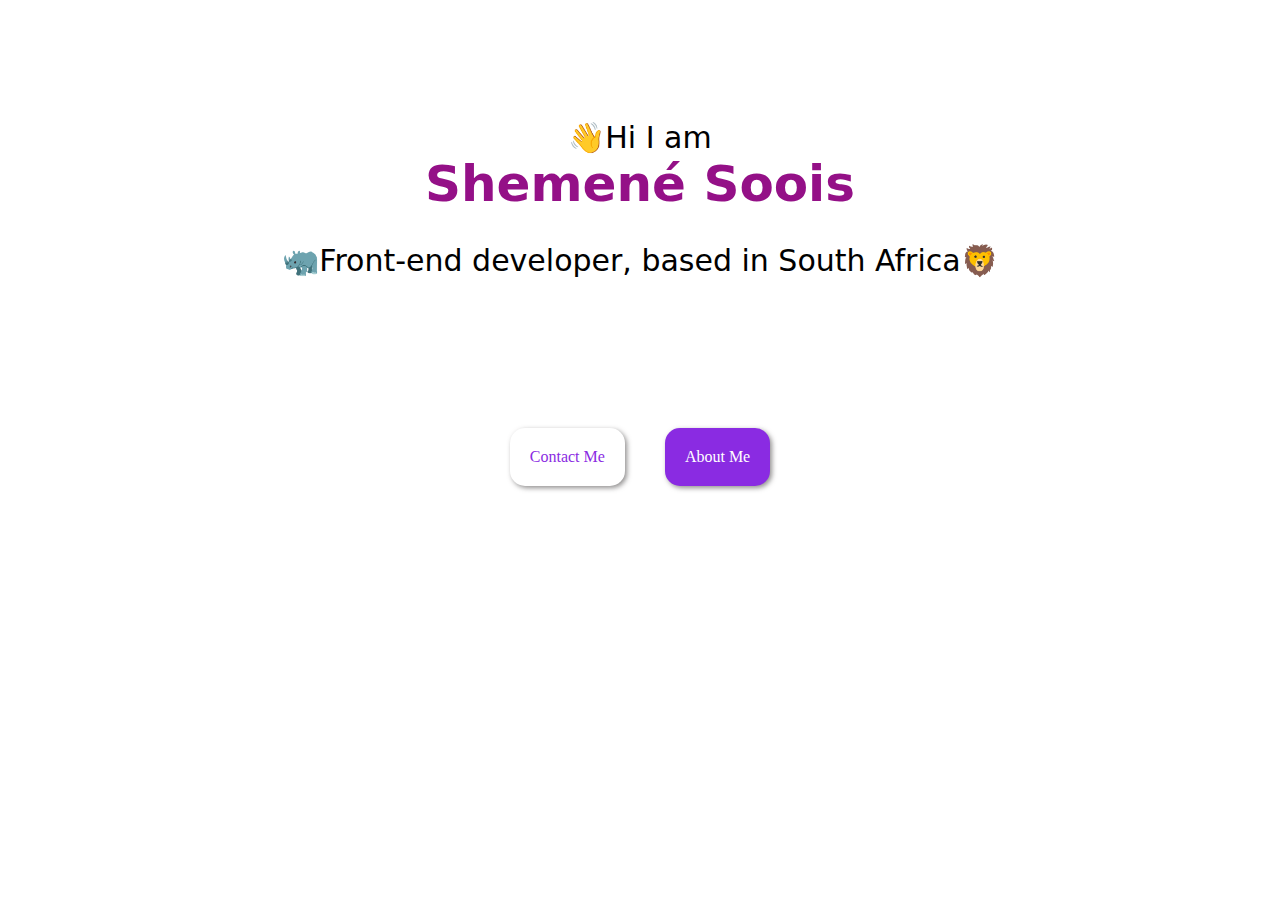
<file: index.html>
<!DOCTYPE html>
<html lang="en">
  <head>
    <meta charset="UTF-8" />
    <meta name="viewport" content="width=device-width, initial-scale=1.0" />
    <title>Shemene</title>
    <link rel="stylesheet" href="style.css" />
  </head>

  <body>
    <h1>
      👋Hi I am
      <br />
      <span>Shemené Soois</span>
      <p>🦏Front-end developer, based in South Africa🦁</p>
    </h1>
    <div class="container">
      <a target="blank" class="contact" href="about.html#contact-me"><span>Contact Me</span></a>
      <a target="blank" class="about" href="about.html"
        ><span>About Me</span></a
      >
    </div>
  </body>
</html>
</file>
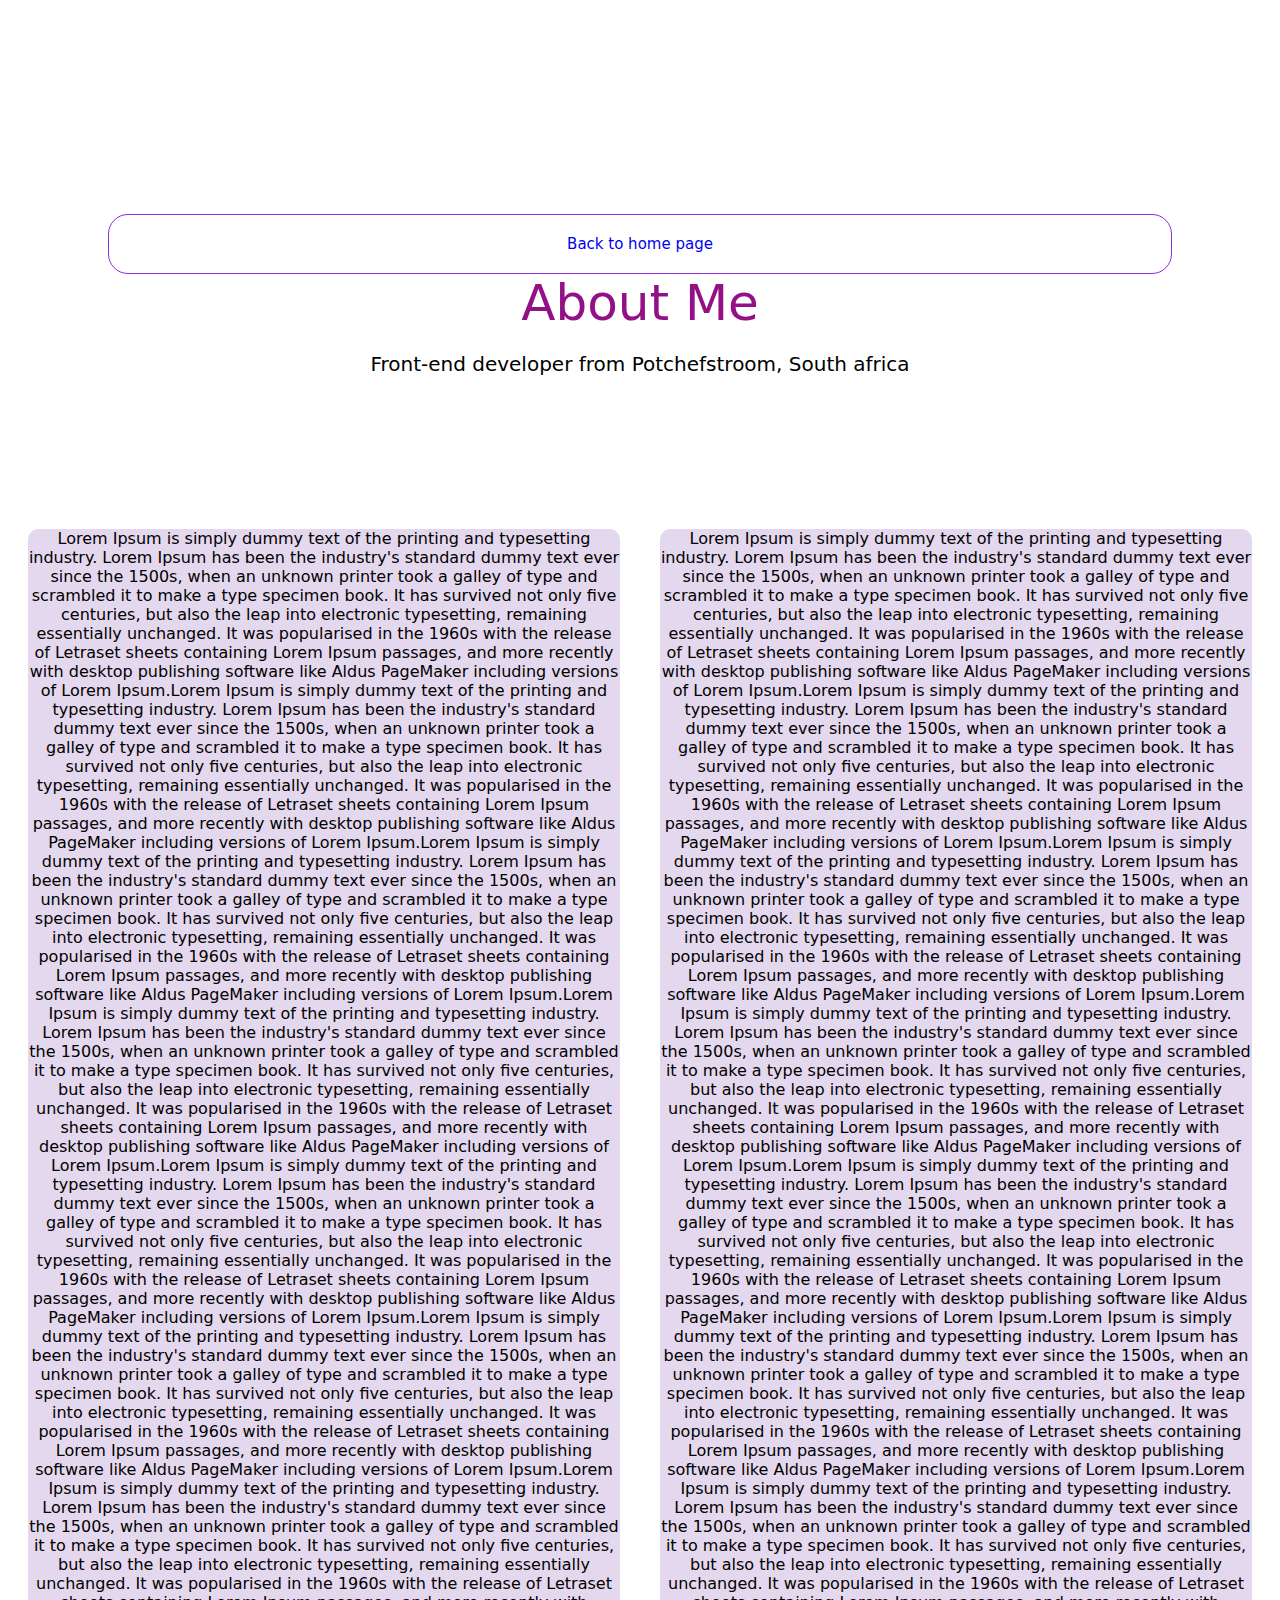
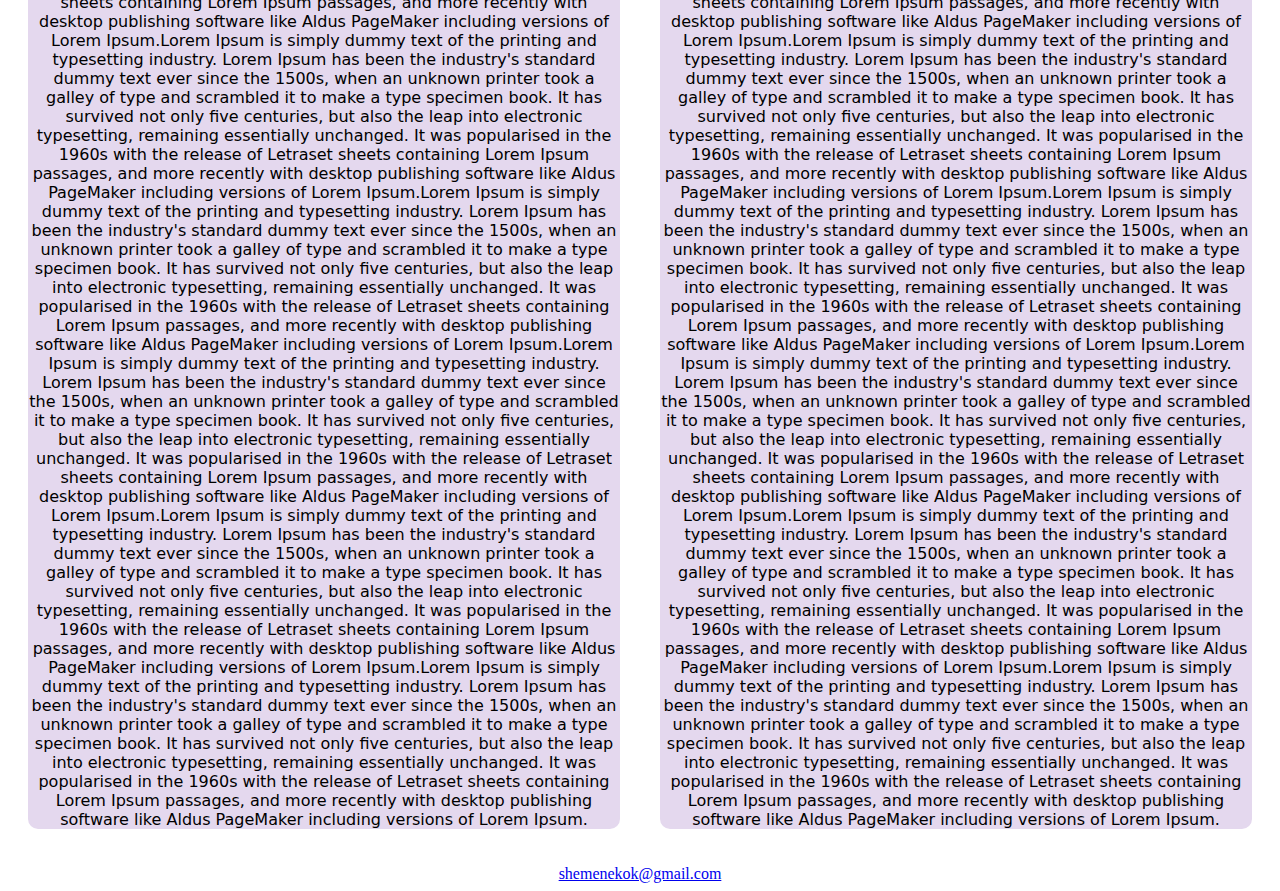
<file: about.html>
<!DOCTYPE html>
<html lang="en">
  <head>
    <meta charset="UTF-8" />
    <meta name="viewport" content="width=device-width, initial-scale=1.0" />
    <title>About</title>
    <link rel="stylesheet" href="style.css" />
  </head>
  <body>
    <h1 id="about">
      <a class="home-link" href="index.html">Back to home page</a> About Me
      <br />
      <p id="about-p-one">
        Front-end developer from Potchefstroom, South africa
      </p>
    </h1>

    <div class="contaner-about">
      <p class="p-one">
        Lorem Ipsum is simply dummy text of the printing and typesetting
        industry. Lorem Ipsum has been the industry's standard dummy text ever
        since the 1500s, when an unknown printer took a galley of type and
        scrambled it to make a type specimen book. It has survived not only five
        centuries, but also the leap into electronic typesetting, remaining
        essentially unchanged. It was popularised in the 1960s with the release
        of Letraset sheets containing Lorem Ipsum passages, and more recently
        with desktop publishing software like Aldus PageMaker including versions
        of Lorem Ipsum.Lorem Ipsum is simply dummy text of the printing and
        typesetting industry. Lorem Ipsum has been the industry's standard dummy
        text ever since the 1500s, when an unknown printer took a galley of type
        and scrambled it to make a type specimen book. It has survived not only
        five centuries, but also the leap into electronic typesetting, remaining
        essentially unchanged. It was popularised in the 1960s with the release
        of Letraset sheets containing Lorem Ipsum passages, and more recently
        with desktop publishing software like Aldus PageMaker including versions
        of Lorem Ipsum.Lorem Ipsum is simply dummy text of the printing and
        typesetting industry. Lorem Ipsum has been the industry's standard dummy
        text ever since the 1500s, when an unknown printer took a galley of type
        and scrambled it to make a type specimen book. It has survived not only
        five centuries, but also the leap into electronic typesetting, remaining
        essentially unchanged. It was popularised in the 1960s with the release
        of Letraset sheets containing Lorem Ipsum passages, and more recently
        with desktop publishing software like Aldus PageMaker including versions
        of Lorem Ipsum.Lorem Ipsum is simply dummy text of the printing and
        typesetting industry. Lorem Ipsum has been the industry's standard dummy
        text ever since the 1500s, when an unknown printer took a galley of type
        and scrambled it to make a type specimen book. It has survived not only
        five centuries, but also the leap into electronic typesetting, remaining
        essentially unchanged. It was popularised in the 1960s with the release
        of Letraset sheets containing Lorem Ipsum passages, and more recently
        with desktop publishing software like Aldus PageMaker including versions
        of Lorem Ipsum.Lorem Ipsum is simply dummy text of the printing and
        typesetting industry. Lorem Ipsum has been the industry's standard dummy
        text ever since the 1500s, when an unknown printer took a galley of type
        and scrambled it to make a type specimen book. It has survived not only
        five centuries, but also the leap into electronic typesetting, remaining
        essentially unchanged. It was popularised in the 1960s with the release
        of Letraset sheets containing Lorem Ipsum passages, and more recently
        with desktop publishing software like Aldus PageMaker including versions
        of Lorem Ipsum.Lorem Ipsum is simply dummy text of the printing and
        typesetting industry. Lorem Ipsum has been the industry's standard dummy
        text ever since the 1500s, when an unknown printer took a galley of type
        and scrambled it to make a type specimen book. It has survived not only
        five centuries, but also the leap into electronic typesetting, remaining
        essentially unchanged. It was popularised in the 1960s with the release
        of Letraset sheets containing Lorem Ipsum passages, and more recently
        with desktop publishing software like Aldus PageMaker including versions
        of Lorem Ipsum.Lorem Ipsum is simply dummy text of the printing and
        typesetting industry. Lorem Ipsum has been the industry's standard dummy
        text ever since the 1500s, when an unknown printer took a galley of type
        and scrambled it to make a type specimen book. It has survived not only
        five centuries, but also the leap into electronic typesetting, remaining
        essentially unchanged. It was popularised in the 1960s with the release
        of Letraset sheets containing Lorem Ipsum passages, and more recently
        with desktop publishing software like Aldus PageMaker including versions
        of Lorem Ipsum.Lorem Ipsum is simply dummy text of the printing and
        typesetting industry. Lorem Ipsum has been the industry's standard dummy
        text ever since the 1500s, when an unknown printer took a galley of type
        and scrambled it to make a type specimen book. It has survived not only
        five centuries, but also the leap into electronic typesetting, remaining
        essentially unchanged. It was popularised in the 1960s with the release
        of Letraset sheets containing Lorem Ipsum passages, and more recently
        with desktop publishing software like Aldus PageMaker including versions
        of Lorem Ipsum.Lorem Ipsum is simply dummy text of the printing and
        typesetting industry. Lorem Ipsum has been the industry's standard dummy
        text ever since the 1500s, when an unknown printer took a galley of type
        and scrambled it to make a type specimen book. It has survived not only
        five centuries, but also the leap into electronic typesetting, remaining
        essentially unchanged. It was popularised in the 1960s with the release
        of Letraset sheets containing Lorem Ipsum passages, and more recently
        with desktop publishing software like Aldus PageMaker including versions
        of Lorem Ipsum.Lorem Ipsum is simply dummy text of the printing and
        typesetting industry. Lorem Ipsum has been the industry's standard dummy
        text ever since the 1500s, when an unknown printer took a galley of type
        and scrambled it to make a type specimen book. It has survived not only
        five centuries, but also the leap into electronic typesetting, remaining
        essentially unchanged. It was popularised in the 1960s with the release
        of Letraset sheets containing Lorem Ipsum passages, and more recently
        with desktop publishing software like Aldus PageMaker including versions
        of Lorem Ipsum.Lorem Ipsum is simply dummy text of the printing and
        typesetting industry. Lorem Ipsum has been the industry's standard dummy
        text ever since the 1500s, when an unknown printer took a galley of type
        and scrambled it to make a type specimen book. It has survived not only
        five centuries, but also the leap into electronic typesetting, remaining
        essentially unchanged. It was popularised in the 1960s with the release
        of Letraset sheets containing Lorem Ipsum passages, and more recently
        with desktop publishing software like Aldus PageMaker including versions
        of Lorem Ipsum.Lorem Ipsum is simply dummy text of the printing and
        typesetting industry. Lorem Ipsum has been the industry's standard dummy
        text ever since the 1500s, when an unknown printer took a galley of type
        and scrambled it to make a type specimen book. It has survived not only
        five centuries, but also the leap into electronic typesetting, remaining
        essentially unchanged. It was popularised in the 1960s with the release
        of Letraset sheets containing Lorem Ipsum passages, and more recently
        with desktop publishing software like Aldus PageMaker including versions
        of Lorem Ipsum.
      </p>
      <p class="p-two">
        Lorem Ipsum is simply dummy text of the printing and typesetting
        industry. Lorem Ipsum has been the industry's standard dummy text ever
        since the 1500s, when an unknown printer took a galley of type and
        scrambled it to make a type specimen book. It has survived not only five
        centuries, but also the leap into electronic typesetting, remaining
        essentially unchanged. It was popularised in the 1960s with the release
        of Letraset sheets containing Lorem Ipsum passages, and more recently
        with desktop publishing software like Aldus PageMaker including versions
        of Lorem Ipsum.Lorem Ipsum is simply dummy text of the printing and
        typesetting industry. Lorem Ipsum has been the industry's standard dummy
        text ever since the 1500s, when an unknown printer took a galley of type
        and scrambled it to make a type specimen book. It has survived not only
        five centuries, but also the leap into electronic typesetting, remaining
        essentially unchanged. It was popularised in the 1960s with the release
        of Letraset sheets containing Lorem Ipsum passages, and more recently
        with desktop publishing software like Aldus PageMaker including versions
        of Lorem Ipsum.Lorem Ipsum is simply dummy text of the printing and
        typesetting industry. Lorem Ipsum has been the industry's standard dummy
        text ever since the 1500s, when an unknown printer took a galley of type
        and scrambled it to make a type specimen book. It has survived not only
        five centuries, but also the leap into electronic typesetting, remaining
        essentially unchanged. It was popularised in the 1960s with the release
        of Letraset sheets containing Lorem Ipsum passages, and more recently
        with desktop publishing software like Aldus PageMaker including versions
        of Lorem Ipsum.Lorem Ipsum is simply dummy text of the printing and
        typesetting industry. Lorem Ipsum has been the industry's standard dummy
        text ever since the 1500s, when an unknown printer took a galley of type
        and scrambled it to make a type specimen book. It has survived not only
        five centuries, but also the leap into electronic typesetting, remaining
        essentially unchanged. It was popularised in the 1960s with the release
        of Letraset sheets containing Lorem Ipsum passages, and more recently
        with desktop publishing software like Aldus PageMaker including versions
        of Lorem Ipsum.Lorem Ipsum is simply dummy text of the printing and
        typesetting industry. Lorem Ipsum has been the industry's standard dummy
        text ever since the 1500s, when an unknown printer took a galley of type
        and scrambled it to make a type specimen book. It has survived not only
        five centuries, but also the leap into electronic typesetting, remaining
        essentially unchanged. It was popularised in the 1960s with the release
        of Letraset sheets containing Lorem Ipsum passages, and more recently
        with desktop publishing software like Aldus PageMaker including versions
        of Lorem Ipsum.Lorem Ipsum is simply dummy text of the printing and
        typesetting industry. Lorem Ipsum has been the industry's standard dummy
        text ever since the 1500s, when an unknown printer took a galley of type
        and scrambled it to make a type specimen book. It has survived not only
        five centuries, but also the leap into electronic typesetting, remaining
        essentially unchanged. It was popularised in the 1960s with the release
        of Letraset sheets containing Lorem Ipsum passages, and more recently
        with desktop publishing software like Aldus PageMaker including versions
        of Lorem Ipsum.Lorem Ipsum is simply dummy text of the printing and
        typesetting industry. Lorem Ipsum has been the industry's standard dummy
        text ever since the 1500s, when an unknown printer took a galley of type
        and scrambled it to make a type specimen book. It has survived not only
        five centuries, but also the leap into electronic typesetting, remaining
        essentially unchanged. It was popularised in the 1960s with the release
        of Letraset sheets containing Lorem Ipsum passages, and more recently
        with desktop publishing software like Aldus PageMaker including versions
        of Lorem Ipsum.Lorem Ipsum is simply dummy text of the printing and
        typesetting industry. Lorem Ipsum has been the industry's standard dummy
        text ever since the 1500s, when an unknown printer took a galley of type
        and scrambled it to make a type specimen book. It has survived not only
        five centuries, but also the leap into electronic typesetting, remaining
        essentially unchanged. It was popularised in the 1960s with the release
        of Letraset sheets containing Lorem Ipsum passages, and more recently
        with desktop publishing software like Aldus PageMaker including versions
        of Lorem Ipsum.Lorem Ipsum is simply dummy text of the printing and
        typesetting industry. Lorem Ipsum has been the industry's standard dummy
        text ever since the 1500s, when an unknown printer took a galley of type
        and scrambled it to make a type specimen book. It has survived not only
        five centuries, but also the leap into electronic typesetting, remaining
        essentially unchanged. It was popularised in the 1960s with the release
        of Letraset sheets containing Lorem Ipsum passages, and more recently
        with desktop publishing software like Aldus PageMaker including versions
        of Lorem Ipsum.Lorem Ipsum is simply dummy text of the printing and
        typesetting industry. Lorem Ipsum has been the industry's standard dummy
        text ever since the 1500s, when an unknown printer took a galley of type
        and scrambled it to make a type specimen book. It has survived not only
        five centuries, but also the leap into electronic typesetting, remaining
        essentially unchanged. It was popularised in the 1960s with the release
        of Letraset sheets containing Lorem Ipsum passages, and more recently
        with desktop publishing software like Aldus PageMaker including versions
        of Lorem Ipsum.Lorem Ipsum is simply dummy text of the printing and
        typesetting industry. Lorem Ipsum has been the industry's standard dummy
        text ever since the 1500s, when an unknown printer took a galley of type
        and scrambled it to make a type specimen book. It has survived not only
        five centuries, but also the leap into electronic typesetting, remaining
        essentially unchanged. It was popularised in the 1960s with the release
        of Letraset sheets containing Lorem Ipsum passages, and more recently
        with desktop publishing software like Aldus PageMaker including versions
        of Lorem Ipsum.Lorem Ipsum is simply dummy text of the printing and
        typesetting industry. Lorem Ipsum has been the industry's standard dummy
        text ever since the 1500s, when an unknown printer took a galley of type
        and scrambled it to make a type specimen book. It has survived not only
        five centuries, but also the leap into electronic typesetting, remaining
        essentially unchanged. It was popularised in the 1960s with the release
        of Letraset sheets containing Lorem Ipsum passages, and more recently
        with desktop publishing software like Aldus PageMaker including versions
        of Lorem Ipsum.
      </p>

      <br />
    </div>
    <br />
    <footer id="contact-me">
      <br />
      <a class="email" href="mailto:shemenekok@gmail.com"
        >shemenekok@gmail.com</a
      >
    </footer>
  </body>
</html>
</file>
<file: style.css>
:root {
  --primary-color: rgb(148, 16, 135);
  --box-shadow: 2px 2px 5px rgba(72, 69, 69, 0.6);
  --page-font: system-ui, -apple-system, BlinkMacSystemFont, "Segoe UI", Roboto,
    Oxygen, Ubuntu, Cantarell, "Open Sans", "Helvetica Neue", sans-serif;
}
h1 {
  font-size: 30px;
  text-align: center;
  padding: 100px;
  font-family: var(--page-font);
  font-weight: 500;
}

h1 span {
  color: var(--primary-color);
  font-size: 50px;
  font-weight: 700;
}

p {
  text-align: center;
  font-family: var(--page-font);
  padding: 0;
  font-weight: 300;
}
.container {
  display: flex;
  justify-content: center;
}
.container a {
  text-decoration: none;
  padding: 20px;
  margin: 0 20px;
  border-radius: 15px;
}

.contact {
  border: 1px blueviolet;
  color: blueviolet;
  box-shadow: var(--box-shadow);
  transition: all 200ms;
}
.about {
  color: white;
  background: blueviolet;
  box-shadow: var(--box-shadow);
  transition: all 200ms;
}
.contact:hover {
  color: white;
  background: blueviolet;
}

.about:hover {
  color: blueviolet;
  background: white;
}

/*About page*/

.home-link {
  margin-top: 80px;
  text-decoration: none;
  display: flex;
  justify-content: center;
  font-size: 15px;
  border: 1px solid blueviolet;
  border-radius: 20px;
  padding: 20px;
  
  transition: all 200ms;

}
.home-link:hover {
  color: white;
  background: blueviolet;
}
#about {
  font-family: var(--page-font);
  color: var(--primary-color);
  font-size: 50px;
}
#about-p-one {
  font-family: var(--page-font);
  font-size: 20px;
  color: black;
  font-weight: 400;
}
.contaner-about {
  display: flex;
}

.email {
  display: flex;
  justify-content: center;
}

.p-one {
  background: rgb(228, 216, 238);
  border-radius: 10px;
  margin: 0 20px;
}
.p-two {
  background: rgb(228, 216, 238);
  border-radius: 10px;
  margin: 0 20px;
}
</file>
